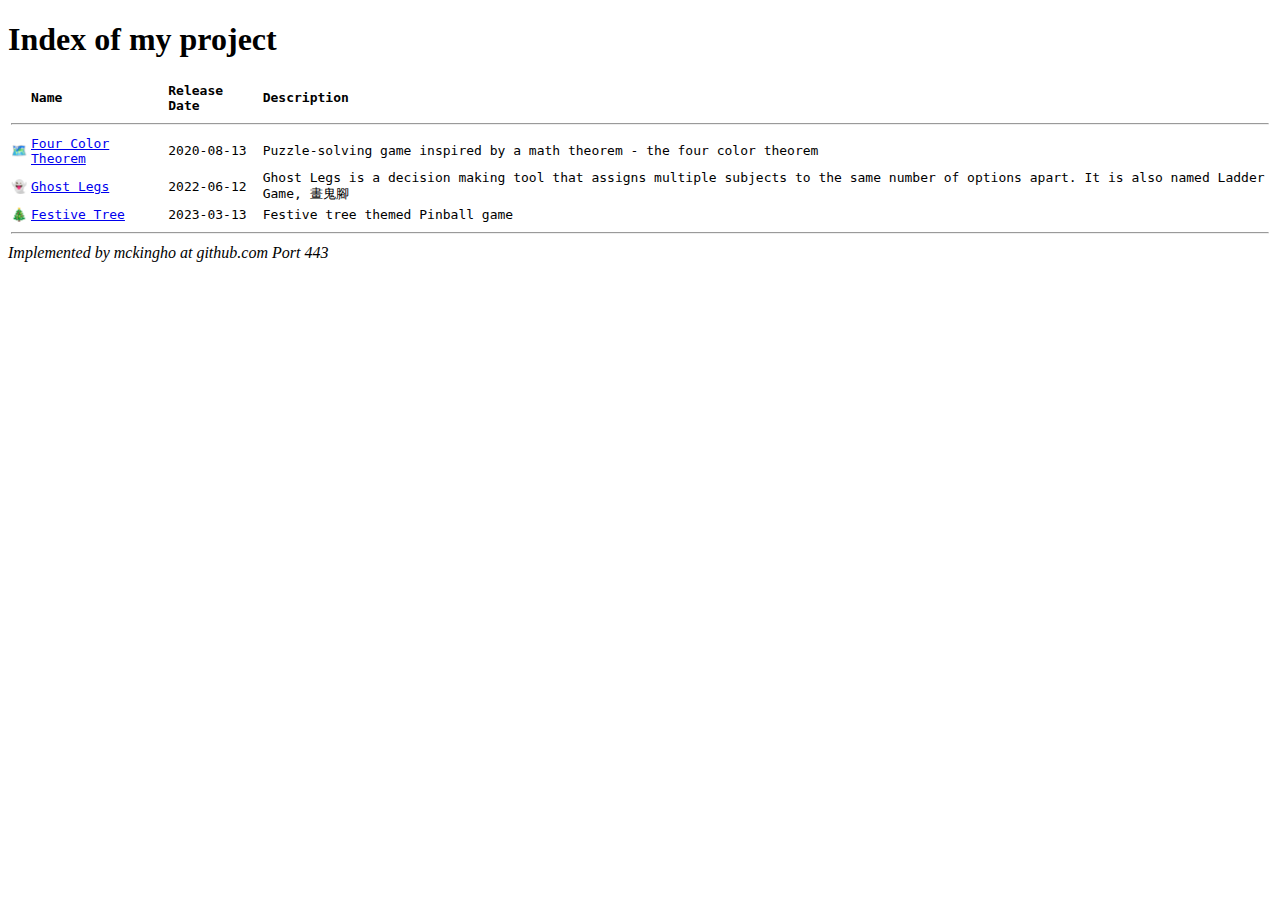
<file: index.html>
<!DOCTYPE html>
<html lang="en">

<head>
    <title>mckingho's project</title>
    <style>
        table {
            width: 100%;
            font-family: monospace;
        }

        th,
        td {
            text-align: left;
        }
    </style>
</head>

<body>
    <h1 id="header">Index of my project</h1>
    <table aria-describedby="header">
        <tr>
            <th></th>
            <th>Name</th>
            <th>Release Date</th>
            <th>Description</th>
        </tr>
        <tr>
            <td colspan="4">
                <hr>
            </td>
        </tr>
        <tr>
            <td>🗺️</td>
            <td><a href="fourcolor/index.html">Four Color
                    Theorem</a></td>
            <td>2020-08-13</td>
            <td>Puzzle-solving game inspired by a math theorem - the four color theorem</td>
        </tr>
        <tr>
            <td>👻</td>
            <td><a href="ghost-legs">Ghost Legs</a></td>
            <td>2022-06-12</td>
            <td>Ghost Legs is a decision making tool that assigns multiple subjects to the same number of options apart.
                It is also named Ladder Game, 畫鬼腳</td>
        </tr>
        <tr>
            <td>🎄</td>
            <td><a href="festive-tree-pinball">Festive Tree</a></td>
            <td>2023-03-13</td>
            <td>Festive tree themed Pinball game</td>
        </tr>
        <tr>
            <td colspan="4">
                <hr>
            </td>
        </tr>
    </table>
    <address>Implemented by mckingho at github.com Port 443</address>
</body>

</html>
</file>
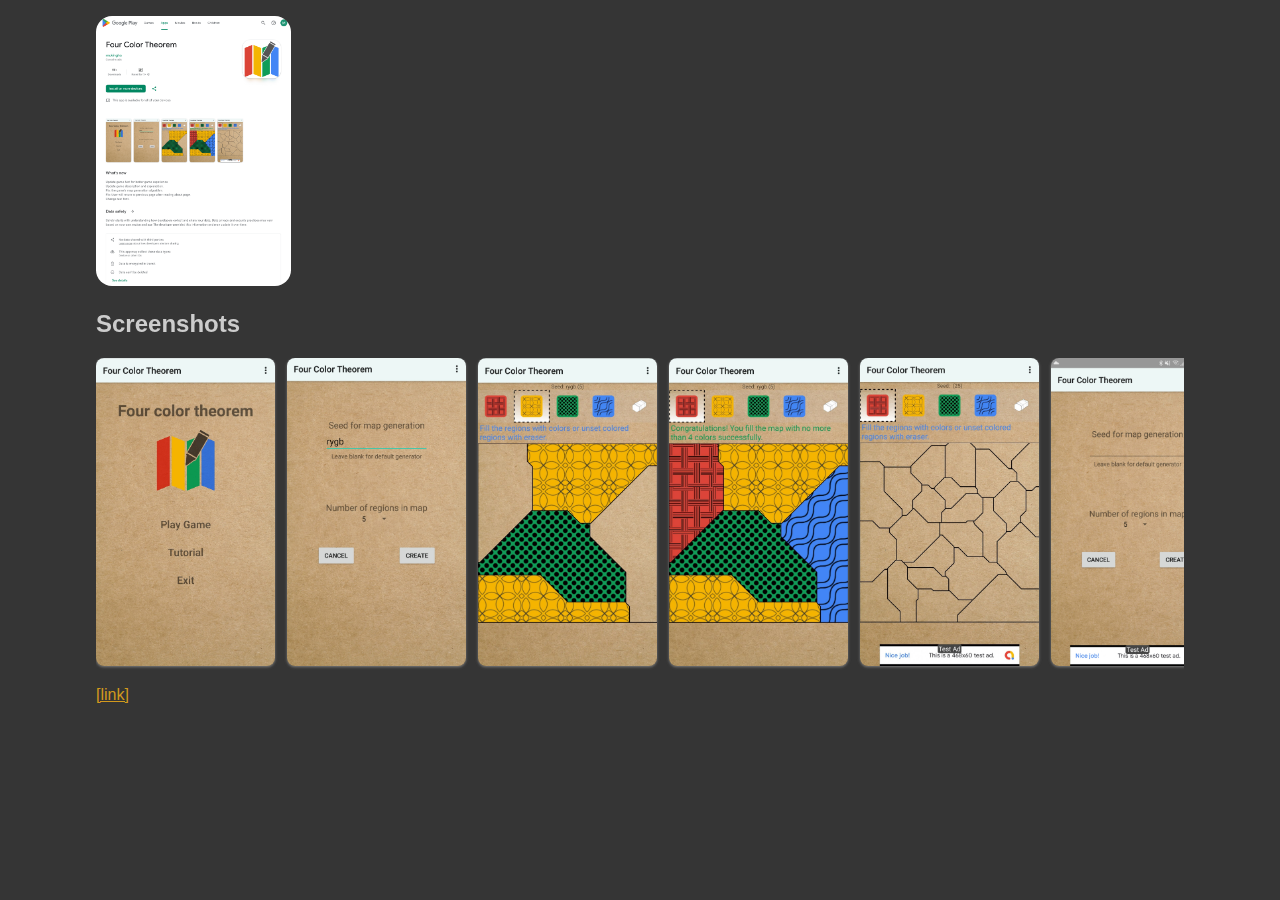
<file: fourcolor/index.html>
<!DOCTYPE html>
<html lang="en">

<head>
    <title>Four Color Theorem</title>
    <link rel="stylesheet" href="../blog.css">
    <meta name="description" content="Info page of Four Color Theorem Android application released in August 2020.">
    <meta name="keywords" content="four color, puzzle">
    <style>
        #homepage {
            height: 30vh;
            border-radius: 16px;
        }

        .screenshot-list {
            display: flex;
            overflow: auto;
            scroll-snap-type: x mandatory;
            list-style: none;
            scrollbar-color: #CCCCCC #353535;
            scrollbar-width: thin;
        }

        .screenshot-listitem {
            flex-shrink: 0;
            scroll-snap-align: start;
            margin-right: 12px;
        }

        .screenshot-img {
            border-width: 0;
            box-shadow: 0 1px 2px 0 rgba(204, 204, 204, .3), 0 1px 3px 1px rgba(204, 204, 204, .15);
            border-radius: 8px;
            height: 308px;
            min-width: 92px;
        }
    </style>
</head>

<body>
    <p id="p-homepage">
        <img id="homepage" src="res/Screenshot_playstore.png" alt="Four Color Theorem"></img>
    </p>
    <h2>Screenshots</h2>
    <menu class="screenshot-list" role="list">
        <li class="screenshot-listitem"><img class="screenshot-img" src="res/Screenshot_1.jpg" alt="screenshot"
                load="lazy"></img></li>
        <li class="screenshot-listitem"><img class="screenshot-img" src="res/Screenshot_2.jpg" alt="screenshot"
                load="lazy"></img></li>
        <li class="screenshot-listitem"><img class="screenshot-img" src="res/Screenshot_3.jpg" alt="screenshot"
                load="lazy"></img></li>
        <li class="screenshot-listitem"><img class="screenshot-img" src="res/Screenshot_4.jpg" alt="screenshot"
                load="lazy"></img></li>
        <li class="screenshot-listitem"><img class="screenshot-img" src="res/Screenshot_5.jpg" alt="screenshot"
                load="lazy"></img></li>
        <li class="screenshot-listitem"><img class="screenshot-img" src="res/Screenshot_6.jpg" alt="screenshot"
                load="lazy"></img></li>
        <li class="screenshot-listitem"><img class="screenshot-img" src="res/Screenshot_7.jpg" alt="screenshot"
                load="lazy"></img></li>
    </menu>
    <p class="outro">
        <span>
            <a href="https://play.google.com/store/apps/details?id=com.mckingho.fourcolortheorem">[link]</a>
        </span>
    </p>
</body>
</file>
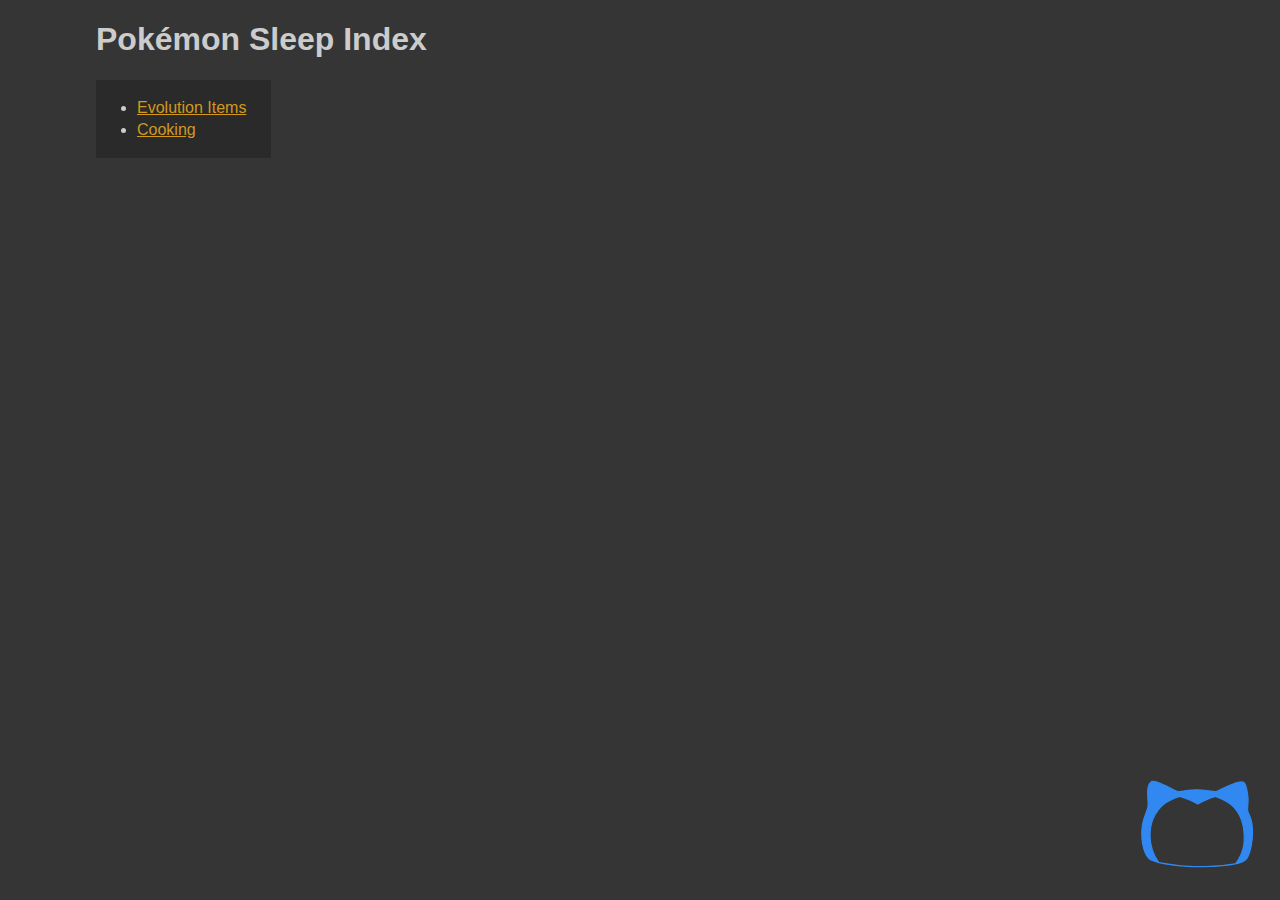
<file: pokemonsleep/index.html>
<!DOCTYPE html>
<html lang="en">

<head>
    <title>Pokémon Sleep - mckingho.github.io</title>
    <link rel="stylesheet" href="/blog.css">
    <link rel="stylesheet" href="/pokemonsleep/index.css">
    <meta name="description" content="Pokémon Sleep resources page. List Pokémon Sleep information or tools.">
    <meta name="keywords" content="Pokémon, Sleep, Blog, Tool">
    <link rel="icon" type="image/x-icon" href="/pokemonsleep/res/fav.png">
</head>

<body>
    <h1>Pokémon Sleep Index</h1>
    <div class="table-of-contents">
        <ul>
            <li><a href="/pokemonsleep/evolutionitem">Evolution Items</a></li>
            <li><a href="/pokemonsleep/cooking">Cooking</a></li>
        </ul>
    </div>
    <div id="side-image">
        <div class="mon bg-blue"></div>
    </div>
</body>
</file>
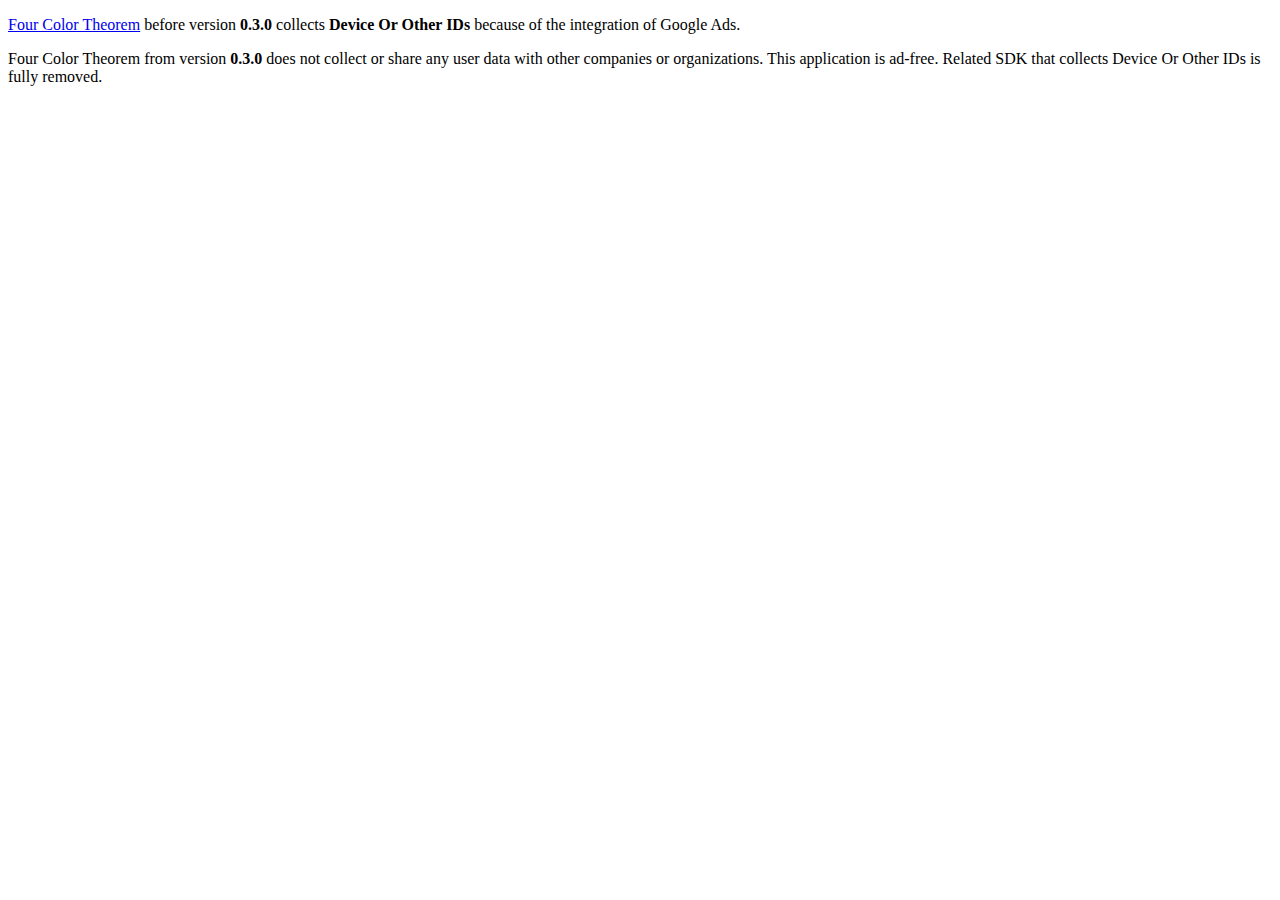
<file: fourcolor/privacypolicy.html>
<!DOCTYPE html>
<html lang="en">

<head>
    <title>Four Color Theorem Privacy Policy</title>
</head>

<body>
    <p>
        <a href="https://play.google.com/store/apps/details?id=com.mckingho.fourcolortheorem">Four Color Theorem</a>
        before version <b>0.3.0</b> collects <b>Device Or Other IDs</b> because of the integration of
        Google Ads.
    </p>
    <p>
        Four Color Theorem from version <b>0.3.0</b> does not collect or share any user data with other companies or
        organizations.
        This application is ad-free. Related SDK that collects Device Or Other IDs is fully removed.
    </p>
</body>

</html>
</file>
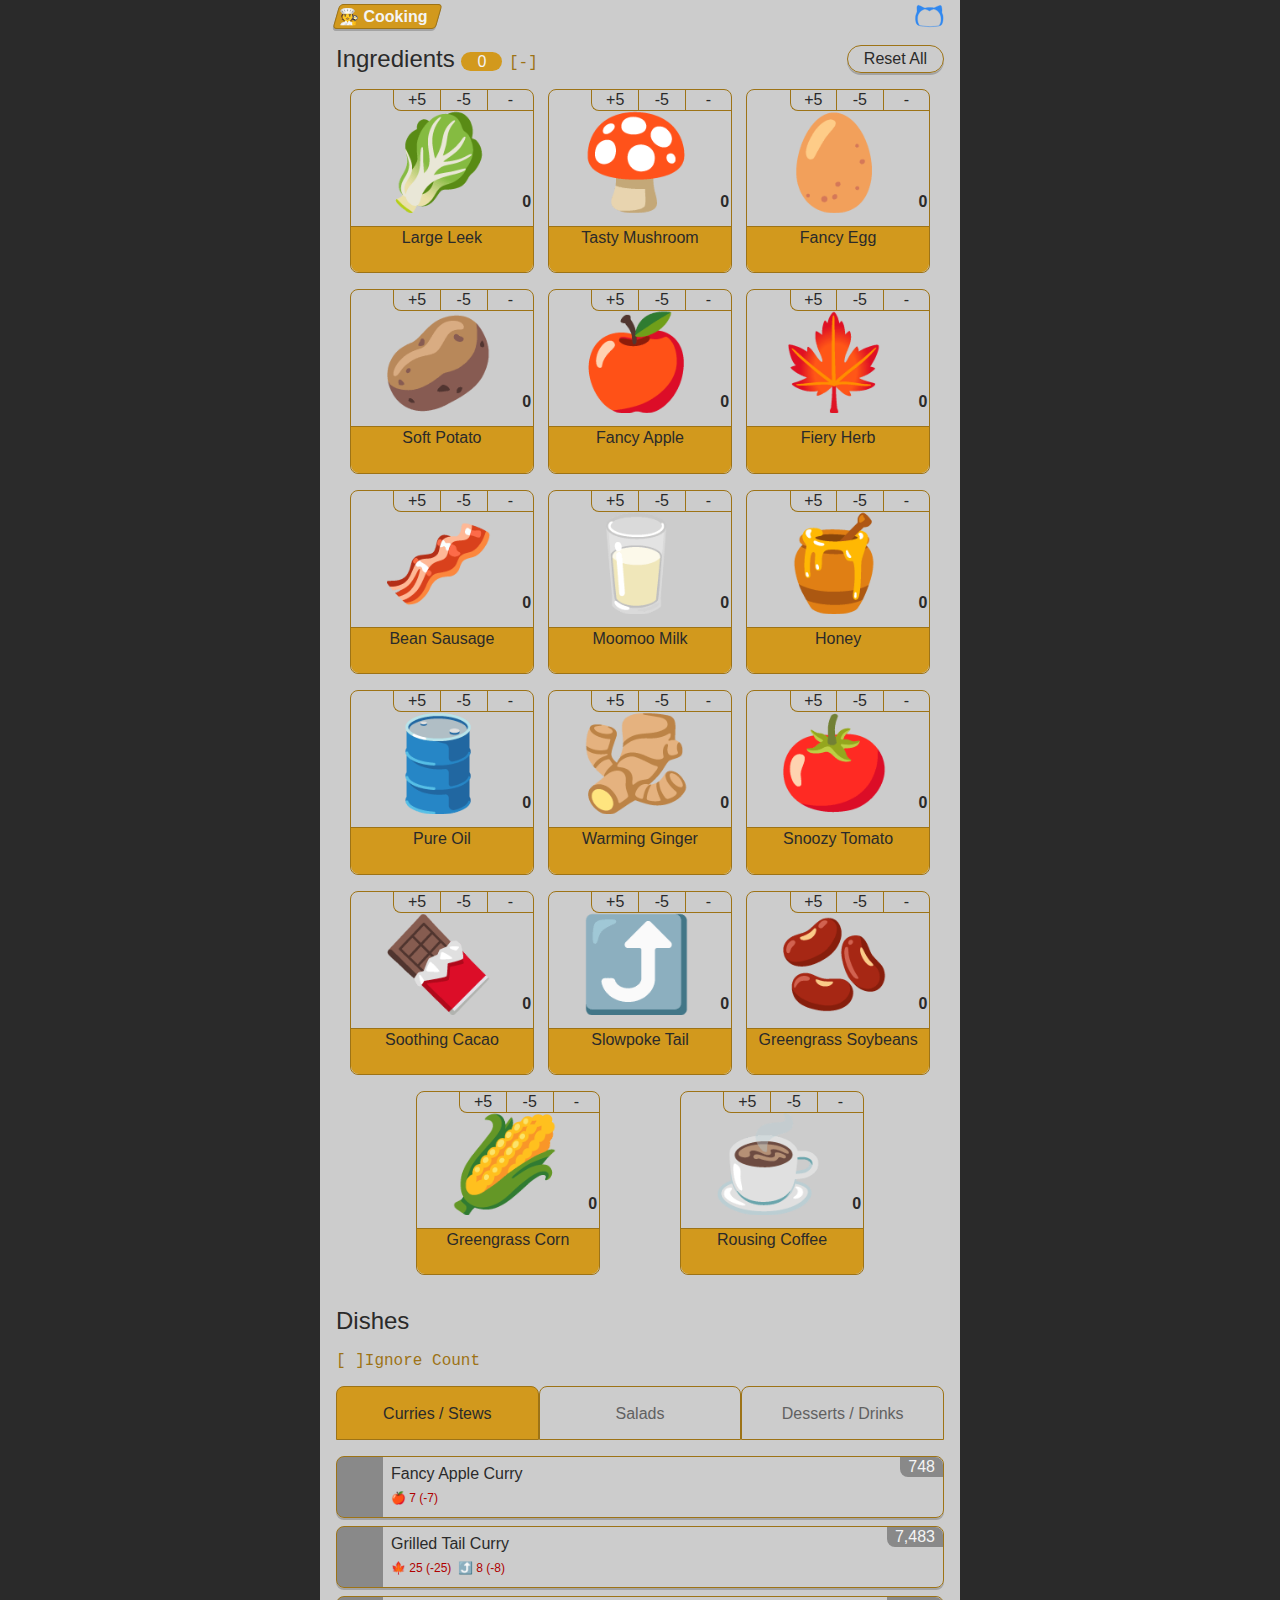
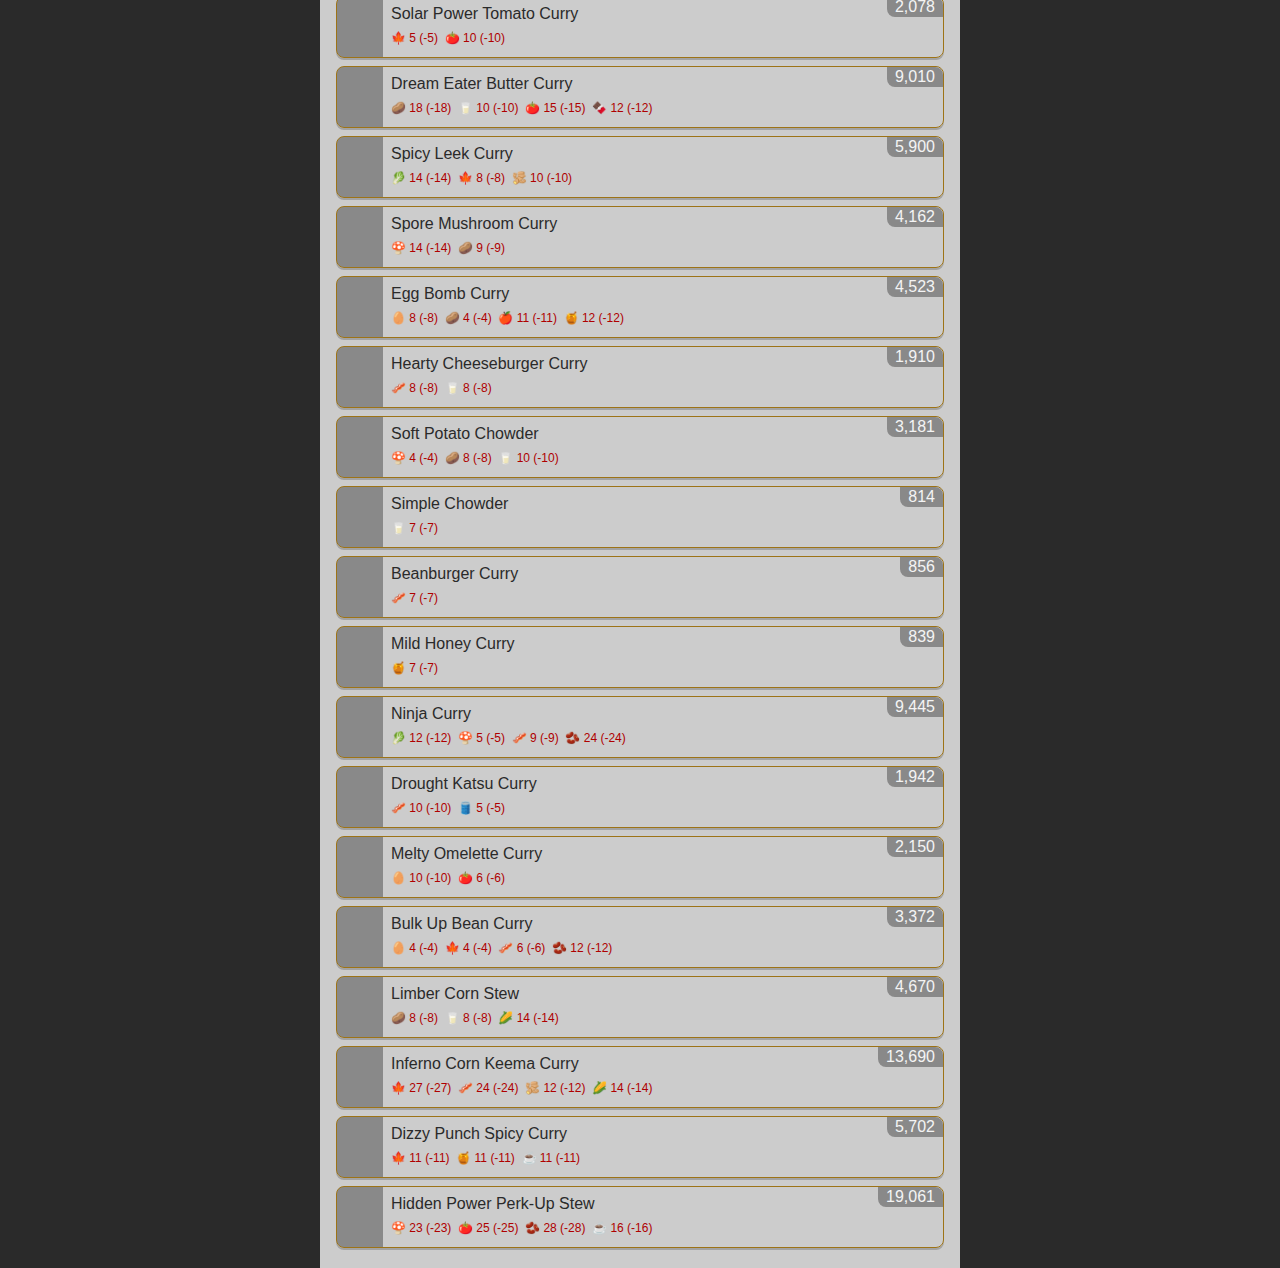
<file: pokemonsleep/cooking.html>
<!DOCTYPE html>
<html lang="en">

<head>
    <title>Pokémon Sleep Cooking</title>
    <link rel="stylesheet" href="./cooking.css">
    <meta name="description" content="Pokémon Sleep Cooking. Suggest dishes for available ingredients.">
    <meta name="keywords" content="Pokémon, Sleep, Recipe, Cooking, Ingredient, Pot">
    <meta name="viewport" content="width=device-width, initial-scale=1.0">
    <link rel="icon" type="image/x-icon" href="./res/fav.png">
    <script type="module" src="controllers/cooking.js"></script>
</head>

<body>
    <div id="main-container">
        <a href="/pokemonsleep">
            <div id="home-icon" class="mon bg-blue"></div>
        </a>
        <div id="main-title">
            <div id="main-title-content">🧑‍🍳 Cooking&nbsp;&nbsp;</div>
        </div>
        <div id="ingredients-title"><span>Ingredients</span>
            <span id="ingredients-total-no">0</span>
            <span id="ingredients-toggle">[-]</span>
            <span id="ingredients-reset">Reset All</span>
        </div>
        <div id="ingredients-summary">-</div>
        <div id="ingredients-container">
            <div id="ingr-add-leek" class="cls-ingr">
                <div class="cls-ingr-display">
                    <div class="cls-select-ingr-box">
                        <div id="ingr-sub-leek" class="cls-select-btn">-</div>
                        <div id="ingr-sub5-leek" class="cls-select-btn">-5</div>
                        <div id="ingr-add5-leek" class="cls-select-btn cls-select-btn-corner">+5</div>
                    </div>
                    <div id="ingr-img-leek" class="cls-ingr-img">
                        <span id="ingr-no-leek" class="cls-ingr-no">0</span>
                    </div>
                </div>
                <div class="cls-ingr-name">
                    <div class="cls-ingr-name-margin"></div>
                    <span>Large Leek</span>
                </div>
            </div>
            <div id="ingr-add-mushroom" class="cls-ingr">
                <div class="cls-ingr-display">
                    <div class="cls-select-ingr-box">
                        <div id="ingr-sub-mushroom" class="cls-select-btn">-</div>
                        <div id="ingr-sub5-mushroom" class="cls-select-btn">-5</div>
                        <div id="ingr-add5-mushroom" class="cls-select-btn cls-select-btn-corner">+5</div>
                    </div>
                    <div id="ingr-img-mushroom" class="cls-ingr-img">
                        <span id="ingr-no-mushroom" class="cls-ingr-no">0</span>
                    </div>
                </div>
                <div class="cls-ingr-name">
                    <div class="cls-ingr-name-margin"></div>
                    <span>Tasty Mushroom</span>
                </div>
            </div>
            <div id="ingr-add-egg" class="cls-ingr">
                <div class="cls-ingr-display">
                    <div class="cls-select-ingr-box">
                        <div id="ingr-sub-egg" class="cls-select-btn">-</div>
                        <div id="ingr-sub5-egg" class="cls-select-btn">-5</div>
                        <div id="ingr-add5-egg" class="cls-select-btn cls-select-btn-corner">+5</div>
                    </div>
                    <div id="ingr-img-egg" class="cls-ingr-img">
                        <span id="ingr-no-egg" class="cls-ingr-no">0</span>
                    </div>
                </div>
                <div class="cls-ingr-name">
                    <div class="cls-ingr-name-margin"></div>
                    <span>Fancy Egg</span>
                </div>
            </div>
            <div id="ingr-add-potato" class="cls-ingr">
                <div class="cls-ingr-display">
                    <div class="cls-select-ingr-box">
                        <div id="ingr-sub-potato" class="cls-select-btn">-</div>
                        <div id="ingr-sub5-potato" class="cls-select-btn">-5</div>
                        <div id="ingr-add5-potato" class="cls-select-btn cls-select-btn-corner">+5</div>
                    </div>
                    <div id="ingr-img-potato" class="cls-ingr-img">
                        <span id="ingr-no-potato" class="cls-ingr-no">0</span>
                    </div>
                </div>
                <div class="cls-ingr-name">
                    <div class="cls-ingr-name-margin"></div>
                    <span>Soft Potato</span>
                </div>
            </div>
            <div id="ingr-add-apple" class="cls-ingr">
                <div class="cls-ingr-display">
                    <div class="cls-select-ingr-box">
                        <div id="ingr-sub-apple" class="cls-select-btn">-</div>
                        <div id="ingr-sub5-apple" class="cls-select-btn">-5</div>
                        <div id="ingr-add5-apple" class="cls-select-btn cls-select-btn-corner">+5</div>
                    </div>
                    <div id="ingr-img-apple" class="cls-ingr-img">
                        <span id="ingr-no-apple" class="cls-ingr-no">0</span>
                    </div>
                </div>
                <div class="cls-ingr-name">
                    <div class="cls-ingr-name-margin"></div>
                    <span>Fancy Apple</span>
                </div>
            </div>
            <div id="ingr-add-herb" class="cls-ingr">
                <div class="cls-ingr-display">
                    <div class="cls-select-ingr-box">
                        <div id="ingr-sub-herb" class="cls-select-btn">-</div>
                        <div id="ingr-sub5-herb" class="cls-select-btn">-5</div>
                        <div id="ingr-add5-herb" class="cls-select-btn cls-select-btn-corner">+5</div>
                    </div>
                    <div id="ingr-img-herb" class="cls-ingr-img">
                        <span id="ingr-no-herb" class="cls-ingr-no">0</span>
                    </div>
                </div>
                <div class="cls-ingr-name">
                    <div class="cls-ingr-name-margin"></div>
                    <span>Fiery Herb</span>
                </div>
            </div>
            <div id="ingr-add-sausage" class="cls-ingr">
                <div class="cls-ingr-display">
                    <div class="cls-select-ingr-box">
                        <div id="ingr-sub-sausage" class="cls-select-btn">-</div>
                        <div id="ingr-sub5-sausage" class="cls-select-btn">-5</div>
                        <div id="ingr-add5-sausage" class="cls-select-btn cls-select-btn-corner">+5</div>
                    </div>
                    <div id="ingr-img-sausage" class="cls-ingr-img">
                        <span id="ingr-no-sausage" class="cls-ingr-no">0</span>
                    </div>
                </div>
                <div class="cls-ingr-name">
                    <div class="cls-ingr-name-margin"></div>
                    <span>Bean Sausage</span>
                </div>
            </div>
            <div id="ingr-add-milk" class="cls-ingr">
                <div class="cls-ingr-display">
                    <div class="cls-select-ingr-box">
                        <div id="ingr-sub-milk" class="cls-select-btn">-</div>
                        <div id="ingr-sub5-milk" class="cls-select-btn">-5</div>
                        <div id="ingr-add5-milk" class="cls-select-btn cls-select-btn-corner">+5</div>
                    </div>
                    <div id="ingr-img-milk" class="cls-ingr-img">
                        <span id="ingr-no-milk" class="cls-ingr-no">0</span>
                    </div>
                </div>
                <div class="cls-ingr-name">
                    <div class="cls-ingr-name-margin"></div>
                    <span>Moomoo Milk</span>
                </div>
            </div>
            <div id="ingr-add-honey" class="cls-ingr">
                <div class="cls-ingr-display">
                    <div class="cls-select-ingr-box">
                        <div id="ingr-sub-honey" class="cls-select-btn">-</div>
                        <div id="ingr-sub5-honey" class="cls-select-btn">-5</div>
                        <div id="ingr-add5-honey" class="cls-select-btn cls-select-btn-corner">+5</div>
                    </div>
                    <div id="ingr-img-honey" class="cls-ingr-img">
                        <span id="ingr-no-honey" class="cls-ingr-no">0</span>
                    </div>
                </div>
                <div class="cls-ingr-name">
                    <div class="cls-ingr-name-margin"></div>
                    <span>Honey</span>
                </div>
            </div>
            <div id="ingr-add-oil" class="cls-ingr">
                <div class="cls-ingr-display">
                    <div class="cls-select-ingr-box">
                        <div id="ingr-sub-oil" class="cls-select-btn">-</div>
                        <div id="ingr-sub5-oil" class="cls-select-btn">-5</div>
                        <div id="ingr-add5-oil" class="cls-select-btn cls-select-btn-corner">+5</div>
                    </div>
                    <div id="ingr-img-oil" class="cls-ingr-img">
                        <span id="ingr-no-oil" class="cls-ingr-no">0</span>
                    </div>
                </div>
                <div class="cls-ingr-name">
                    <div class="cls-ingr-name-margin"></div>
                    <span>Pure Oil</span>
                </div>
            </div>
            <div id="ingr-add-ginger" class="cls-ingr">
                <div class="cls-ingr-display">
                    <div class="cls-select-ingr-box">
                        <div id="ingr-sub-ginger" class="cls-select-btn">-</div>
                        <div id="ingr-sub5-ginger" class="cls-select-btn">-5</div>
                        <div id="ingr-add5-ginger" class="cls-select-btn cls-select-btn-corner">+5</div>
                    </div>
                    <div id="ingr-img-ginger" class="cls-ingr-img">
                        <span id="ingr-no-ginger" class="cls-ingr-no">0</span>
                    </div>
                </div>
                <div class="cls-ingr-name">
                    <div class="cls-ingr-name-margin"></div>
                    <span>Warming Ginger</span>
                </div>
            </div>
            <div id="ingr-add-tomato" class="cls-ingr">
                <div class="cls-ingr-display">
                    <div class="cls-select-ingr-box">
                        <div id="ingr-sub-tomato" class="cls-select-btn">-</div>
                        <div id="ingr-sub5-tomato" class="cls-select-btn">-5</div>
                        <div id="ingr-add5-tomato" class="cls-select-btn cls-select-btn-corner">+5</div>
                    </div>
                    <div id="ingr-img-tomato" class="cls-ingr-img">
                        <span id="ingr-no-tomato" class="cls-ingr-no">0</span>
                    </div>
                </div>
                <div class="cls-ingr-name">
                    <div class="cls-ingr-name-margin"></div>
                    <span>Snoozy Tomato</span>
                </div>
            </div>
            <div id="ingr-add-cacao" class="cls-ingr">
                <div class="cls-ingr-display">
                    <div class="cls-select-ingr-box">
                        <div id="ingr-sub-cacao" class="cls-select-btn">-</div>
                        <div id="ingr-sub5-cacao" class="cls-select-btn">-5</div>
                        <div id="ingr-add5-cacao" class="cls-select-btn cls-select-btn-corner">+5</div>
                    </div>
                    <div id="ingr-img-cacao" class="cls-ingr-img">
                        <span id="ingr-no-cacao" class="cls-ingr-no">0</span>
                    </div>
                </div>
                <div class="cls-ingr-name">
                    <div class="cls-ingr-name-margin"></div>
                    <span>Soothing Cacao</span>
                </div>
            </div>
            <div id="ingr-add-tail" class="cls-ingr">
                <div class="cls-ingr-display">
                    <div class="cls-select-ingr-box">
                        <div id="ingr-sub-tail" class="cls-select-btn">-</div>
                        <div id="ingr-sub5-tail" class="cls-select-btn">-5</div>
                        <div id="ingr-add5-tail" class="cls-select-btn cls-select-btn-corner">+5</div>
                    </div>
                    <div id="ingr-img-tail" class="cls-ingr-img">
                        <span id="ingr-no-tail" class="cls-ingr-no">0</span>
                    </div>
                </div>
                <div class="cls-ingr-name">
                    <div class="cls-ingr-name-margin"></div>
                    <span>Slowpoke Tail</span>
                </div>
            </div>
            <div id="ingr-add-soybeans" class="cls-ingr">
                <div class="cls-ingr-display">
                    <div class="cls-select-ingr-box">
                        <div id="ingr-sub-soybeans" class="cls-select-btn">-</div>
                        <div id="ingr-sub5-soybeans" class="cls-select-btn">-5</div>
                        <div id="ingr-add5-soybeans" class="cls-select-btn cls-select-btn-corner">+5</div>
                    </div>
                    <div id="ingr-img-soybeans" class="cls-ingr-img">
                        <span id="ingr-no-soybeans" class="cls-ingr-no">0</span>
                    </div>
                </div>
                <div class="cls-ingr-name">
                    <div class="cls-ingr-name-margin"></div>
                    <span>Greengrass Soybeans</span>
                </div>
            </div>
            <div id="ingr-add-corn" class="cls-ingr">
                <div class="cls-ingr-display">
                    <div class="cls-select-ingr-box">
                        <div id="ingr-sub-corn" class="cls-select-btn">-</div>
                        <div id="ingr-sub5-corn" class="cls-select-btn">-5</div>
                        <div id="ingr-add5-corn" class="cls-select-btn cls-select-btn-corner">+5</div>
                    </div>
                    <div id="ingr-img-corn" class="cls-ingr-img">
                        <span id="ingr-no-corn" class="cls-ingr-no">0</span>
                    </div>
                </div>
                <div class="cls-ingr-name">
                    <div class="cls-ingr-name-margin"></div>
                    <span>Greengrass Corn</span>
                </div>
            </div>
            <div id="ingr-add-coffee" class="cls-ingr">
                <div class="cls-ingr-display">
                    <div class="cls-select-ingr-box">
                        <div id="ingr-sub-coffee" class="cls-select-btn">-</div>
                        <div id="ingr-sub5-coffee" class="cls-select-btn">-5</div>
                        <div id="ingr-add5-coffee" class="cls-select-btn cls-select-btn-corner">+5</div>
                    </div>
                    <div id="ingr-img-coffee" class="cls-ingr-img">
                        <span id="ingr-no-coffee" class="cls-ingr-no">0</span>
                    </div>
                </div>
                <div class="cls-ingr-name">
                    <div class="cls-ingr-name-margin"></div>
                    <span>Rousing Coffee</span>
                </div>
            </div>
        </div>
        <div id="dishes-title"><span>Dishes</span>
        </div>
        <div id="dishes-toolbar">
            <span id="dishes-ignore-count-toggle">[ ]</span>
        </div>
        <div id="dishes-container">
            <div id="dish-types-container">
                <div id="dish-type-curry" class="cls-dish-type cls-dish-type-selected">Curries / Stews</div>
                <div id="dish-type-salads" class="cls-dish-type">Salads</div>
                <div id="dish-type-desserts" class="cls-dish-type">Desserts / Drinks</div>
            </div>
            <div id="dish-recipes-container">
                <!-- curry -->
                <div id="dish-curry-container">
                    <div id="dish-curry-1" class="cls-dish-recipe">
                        <div><span id="dish-power-curry-1" class="cls-dish-power">748</span></div>
                        <div class="cls-dish-name">Fancy Apple Curry</div>
                        <div class="cls-dish-ingr">
                            <span id="ingr-curry-1">-</span>
                        </div>
                    </div>
                    <div id="dish-curry-2" class="cls-dish-recipe">
                        <div><span id="dish-power-curry-2" class="cls-dish-power">7,483</span></div>
                        <div class="cls-dish-name">Grilled Tail Curry</div>
                        <div class="cls-dish-ingr">
                            <span id="ingr-curry-2">-</span>
                        </div>
                    </div>
                    <div id="dish-curry-3" class="cls-dish-recipe">
                        <div><span id="dish-power-curry-3" class="cls-dish-power">2,078</span></div>
                        <div class="cls-dish-name">Solar Power Tomato Curry</div>
                        <div class="cls-dish-ingr">
                            <span id="ingr-curry-3">-</span>
                        </div>
                    </div>
                    <div id="dish-curry-4" class="cls-dish-recipe">
                        <div><span id="dish-power-curry-4" class="cls-dish-power">9,010</span></div>
                        <div class="cls-dish-name">Dream Eater Butter Curry</div>
                        <div class="cls-dish-ingr">
                            <span id="ingr-curry-4">-</span>
                        </div>
                    </div>
                    <div id="dish-curry-5" class="cls-dish-recipe">
                        <div><span id="dish-power-curry-5" class="cls-dish-power">5,900</span></div>
                        <div class="cls-dish-name">Spicy Leek Curry</div>
                        <div class="cls-dish-ingr">
                            <span id="ingr-curry-5">-</span>
                        </div>
                    </div>
                    <div id="dish-curry-6" class="cls-dish-recipe">
                        <div><span id="dish-power-curry-6" class="cls-dish-power">4,162</span></div>
                        <div class="cls-dish-name">Spore Mushroom Curry</div>
                        <div class="cls-dish-ingr">
                            <span id="ingr-curry-6">-</span>
                        </div>
                    </div>
                    <div id="dish-curry-7" class="cls-dish-recipe">
                        <div><span id="dish-power-curry-7" class="cls-dish-power">4,523</span></div>
                        <div class="cls-dish-name">Egg Bomb Curry</div>
                        <div class="cls-dish-ingr">
                            <span id="ingr-curry-7">-</span>
                        </div>
                    </div>
                    <div id="dish-curry-8" class="cls-dish-recipe">
                        <div><span id="dish-power-curry-8" class="cls-dish-power">1,910</span></div>
                        <div class="cls-dish-name">Hearty Cheeseburger Curry</div>
                        <div class="cls-dish-ingr">
                            <span id="ingr-curry-8">-</span>
                        </div>
                    </div>
                    <div id="dish-curry-9" class="cls-dish-recipe">
                        <div><span id="dish-power-curry-9" class="cls-dish-power">3,181</span></div>
                        <div class="cls-dish-name">Soft Potato Chowder</div>
                        <div class="cls-dish-ingr">
                            <span id="ingr-curry-9">-</span>
                        </div>
                    </div>
                    <div id="dish-curry-10" class="cls-dish-recipe">
                        <div><span id="dish-power-curry-10" class="cls-dish-power">814</span></div>
                        <div class="cls-dish-name">Simple Chowder</div>
                        <div class="cls-dish-ingr">
                            <span id="ingr-curry-10">-</span>
                        </div>
                    </div>
                    <div id="dish-curry-11" class="cls-dish-recipe">
                        <div><span id="dish-power-curry-11" class="cls-dish-power">856</span></div>
                        <div class="cls-dish-name">Beanburger Curry</div>
                        <div class="cls-dish-ingr">
                            <span id="ingr-curry-11">-</span>
                        </div>
                    </div>
                    <div id="dish-curry-12" class="cls-dish-recipe">
                        <div><span id="dish-power-curry-12" class="cls-dish-power">839</span></div>
                        <div class="cls-dish-name">Mild Honey Curry</div>
                        <div class="cls-dish-ingr">
                            <span id="ingr-curry-12">-</span>
                        </div>
                    </div>
                    <div id="dish-curry-13" class="cls-dish-recipe">
                        <div><span id="dish-power-curry-13" class="cls-dish-power">9,445</span></div>
                        <div class="cls-dish-name">Ninja Curry</div>
                        <div class="cls-dish-ingr">
                            <span id="ingr-curry-13">-</span>
                        </div>
                    </div>
                    <div id="dish-curry-14" class="cls-dish-recipe">
                        <div><span id="dish-power-curry-14" class="cls-dish-power">1,942</span></div>
                        <div class="cls-dish-name">Drought Katsu Curry</div>
                        <div class="cls-dish-ingr">
                            <span id="ingr-curry-14">-</span>
                        </div>
                    </div>
                    <div id="dish-curry-15" class="cls-dish-recipe">
                        <div><span id="dish-power-curry-15" class="cls-dish-power">2,150</span></div>
                        <div class="cls-dish-name">Melty Omelette Curry</div>
                        <div class="cls-dish-ingr">
                            <span id="ingr-curry-15">-</span>
                        </div>
                    </div>
                    <div id="dish-curry-16" class="cls-dish-recipe">
                        <div><span id="dish-power-curry-16" class="cls-dish-power">3,372</span></div>
                        <div class="cls-dish-name">Bulk Up Bean Curry</div>
                        <div class="cls-dish-ingr">
                            <span id="ingr-curry-16">-</span>
                        </div>
                    </div>
                    <div id="dish-curry-17" class="cls-dish-recipe">
                        <div><span id="dish-power-curry-17" class="cls-dish-power">4,670</span></div>
                        <div class="cls-dish-name">Limber Corn Stew</div>
                        <div class="cls-dish-ingr">
                            <span id="ingr-curry-17">-</span>
                        </div>
                    </div>
                    <div id="dish-curry-18" class="cls-dish-recipe">
                        <div><span id="dish-power-curry-18" class="cls-dish-power">13,690</span></div>
                        <div class="cls-dish-name">Inferno Corn Keema Curry</div>
                        <div class="cls-dish-ingr">
                            <span id="ingr-curry-18">-</span>
                        </div>
                    </div>
                    <div id="dish-curry-19" class="cls-dish-recipe">
                        <div><span id="dish-power-curry-19" class="cls-dish-power">5,702</span></div>
                        <div class="cls-dish-name">Dizzy Punch Spicy Curry</div>
                        <div class="cls-dish-ingr">
                            <span id="ingr-curry-19">-</span>
                        </div>
                    </div>
                    <div id="dish-curry-20" class="cls-dish-recipe">
                        <div><span id="dish-power-curry-20" class="cls-dish-power">19,061</span></div>
                        <div class="cls-dish-name">Hidden Power Perk-Up Stew</div>
                        <div class="cls-dish-ingr">
                            <span id="ingr-curry-20">-</span>
                        </div>
                    </div>
                </div>

                <!-- salads -->
                <div id="dish-salads-container" class="cls-hide-dish-container">
                    <div id="dish-salads-1" class="cls-dish-recipe">
                        <div><span id="dish-power-salads-1" class="cls-dish-power">8,169</span></div>
                        <div class="cls-dish-name">Slowpoke Tail Pepper Salad</div>
                        <div class="cls-dish-ingr">
                            <span id="ingr-salads-1">-</span>
                        </div>
                    </div>
                    <div id="dish-salads-2" class="cls-dish-recipe">
                        <div><span id="dish-power-salads-2" class="cls-dish-power">5,859</span></div>
                        <div class="cls-dish-name">Spore Mushroom Salad</div>
                        <div class="cls-dish-ingr">
                            <span id="ingr-salads-2">-</span>
                        </div>
                    </div>
                    <div id="dish-salads-3" class="cls-dish-recipe">
                        <div><span id="dish-power-salads-3" class="cls-dish-power">1,898</span></div>
                        <div class="cls-dish-name">Snow Cloak Caesar Salad</div>
                        <div class="cls-dish-ingr">
                            <span id="ingr-salads-3">-</span>
                        </div>
                    </div>
                    <div id="dish-salads-4" class="cls-dish-recipe">
                        <div><span id="dish-power-salads-4" class="cls-dish-power">5,040</span></div>
                        <div class="cls-dish-name">Gluttony Potato Salad</div>
                        <div class="cls-dish-ingr">
                            <span id="ingr-salads-4">-</span>
                        </div>
                    </div>
                    <div id="dish-salads-5" class="cls-dish-recipe">
                        <div><span id="dish-power-salads-5" class="cls-dish-power">3,113</span></div>
                        <div class="cls-dish-name">Water Veil Tofu Salad</div>
                        <div class="cls-dish-ingr">
                            <span id="ingr-salads-5">-</span>
                        </div>
                    </div>
                    <div id="dish-salads-6" class="cls-dish-recipe">
                        <div><span id="dish-power-salads-6" class="cls-dish-power">3,046</span></div>
                        <div class="cls-dish-name">Superpower Extreme Salad</div>
                        <div class="cls-dish-ingr">
                            <span id="ingr-salads-6">-</span>
                        </div>
                    </div>
                    <div id="dish-salads-7" class="cls-dish-recipe">
                        <div><span id="dish-power-salads-7" class="cls-dish-power">978</span></div>
                        <div class="cls-dish-name">Bean Ham Salad</div>
                        <div class="cls-dish-ingr">
                            <span id="ingr-salads-7">-</span>
                        </div>
                    </div>
                    <div id="dish-salads-8" class="cls-dish-recipe">
                        <div><span id="dish-power-salads-8" class="cls-dish-power">1,045</span></div>
                        <div class="cls-dish-name">Snoozy Tomato Salad</div>
                        <div class="cls-dish-ingr">
                            <span id="ingr-salads-8">-</span>
                        </div>
                    </div>
                    <div id="dish-salads-9" class="cls-dish-recipe">
                        <div><span id="dish-power-salads-9" class="cls-dish-power">2,942</span></div>
                        <div class="cls-dish-name">Moomoo Caprese Salad</div>
                        <div class="cls-dish-ingr">
                            <span id="ingr-salads-9">-</span>
                        </div>
                    </div>
                    <div id="dish-salads-10" class="cls-dish-recipe">
                        <div><span id="dish-power-salads-10" class="cls-dish-power">3,665</span></div>
                        <div class="cls-dish-name">Contrary Chocolate Meat Salad</div>
                        <div class="cls-dish-ingr">
                            <span id="ingr-salads-10">-</span>
                        </div>
                    </div>
                    <div id="dish-salads-11" class="cls-dish-recipe">
                        <div><span id="dish-power-salads-11" class="cls-dish-power">5,225</span></div>
                        <div class="cls-dish-name">Overheat Ginger Salad</div>
                        <div class="cls-dish-ingr">
                            <span id="ingr-salads-11">-</span>
                        </div>
                    </div>
                    <div id="dish-salads-12" class="cls-dish-recipe">
                        <div><span id="dish-power-salads-12" class="cls-dish-power">855</span></div>
                        <div class="cls-dish-name">Fancy Apple Salad</div>
                        <div class="cls-dish-ingr">
                            <span id="ingr-salads-12">-</span>
                        </div>
                    </div>
                    <div id="dish-salads-13" class="cls-dish-recipe">
                        <div><span id="dish-power-salads-13" class="cls-dish-power">2,845</span></div>
                        <div class="cls-dish-name">Immunity Leek Salad</div>
                        <div class="cls-dish-ingr">
                            <span id="ingr-salads-13">-</span>
                        </div>
                    </div>
                    <div id="dish-salads-14" class="cls-dish-recipe">
                        <div><span id="dish-power-salads-14" class="cls-dish-power">2,655</span></div>
                        <div class="cls-dish-name">Dazzling Apple Cheese Salad</div>
                        <div class="cls-dish-ingr">
                            <span id="ingr-salads-14">-</span>
                        </div>
                    </div>
                    <div id="dish-salads-15" class="cls-dish-recipe">
                        <div><span id="dish-power-salads-15" class="cls-dish-power">11,659</span></div>
                        <div class="cls-dish-name">Ninja Salad</div>
                        <div class="cls-dish-ingr">
                            <span id="ingr-salads-15">-</span>
                        </div>
                    </div>
                    <div id="dish-salads-16" class="cls-dish-recipe">
                        <div><span id="dish-power-salads-16" class="cls-dish-power">2,114</span></div>
                        <div class="cls-dish-name">Heat Wave Tofu Salad</div>
                        <div class="cls-dish-ingr">
                            <span id="ingr-salads-16">-</span>
                        </div>
                    </div>
                    <div id="dish-salads-17" class="cls-dish-recipe">
                        <div><span id="dish-power-salads-17" class="cls-dish-power">11,393</span></div>
                        <div class="cls-dish-name">Greengrass Salad</div>
                        <div class="cls-dish-ingr">
                            <span id="ingr-salads-17">-</span>
                        </div>
                    </div>
                    <div id="dish-salads-18" class="cls-dish-recipe">
                        <div><span id="dish-power-salads-18" class="cls-dish-power">7,675</span></div>
                        <div class="cls-dish-name">Calm Mind Fruit Salad</div>
                        <div class="cls-dish-ingr">
                            <span id="ingr-salads-18">-</span>
                        </div>
                    </div>
                    <div id="dish-salads-19" class="cls-dish-recipe">
                        <div><span id="dish-power-salads-19" class="cls-dish-power">2,785</span></div>
                        <div class="cls-dish-name">Fury Attack Corn Salad</div>
                        <div class="cls-dish-ingr">
                            <span id="ingr-salads-19">-</span>
                        </div>
                    </div>
                    <div id="dish-salads-20" class="cls-dish-recipe">
                        <div><span id="dish-power-salads-20" class="cls-dish-power">8,755</span></div>
                        <div class="cls-dish-name">Cross Chop Salad</div>
                        <div class="cls-dish-ingr">
                            <span id="ingr-salads-20">-</span>
                        </div>
                    </div>
                    <div id="dish-salads-21" class="cls-dish-recipe">
                        <div><span id="dish-power-salads-21" class="cls-dish-power">20,218</span></div>
                        <div class="cls-dish-name">Defiant Coffee-Dressed Salad</div>
                        <div class="cls-dish-ingr">
                            <span id="ingr-salads-21">-</span>
                        </div>
                    </div>
                </div>

                <!-- desserts -->
                <div id="dish-desserts-container" class="cls-hide-dish-container">
                    <div id="dish-desserts-1" class="cls-dish-recipe">
                        <div><span id="dish-power-desserts-1" class="cls-dish-power">1,907</span></div>
                        <div class="cls-dish-name">Fluffy Sweet Potatoes</div>
                        <div class="cls-dish-ingr">
                            <span id="ingr-desserts-1">-</span>
                        </div>
                    </div>
                    <div id="dish-desserts-2" class="cls-dish-recipe">
                        <div><span id="dish-power-desserts-2" class="cls-dish-power">4,921</span></div>
                        <div class="cls-dish-name">Steadfast Ginger Cookies</div>
                        <div class="cls-dish-ingr">
                            <span id="ingr-desserts-2">-</span>
                        </div>
                    </div>
                    <div id="dish-desserts-3" class="cls-dish-recipe">
                        <div><span id="dish-power-desserts-3" class="cls-dish-power">855</span></div>
                        <div class="cls-dish-name">Fancy Apple Juice</div>
                        <div class="cls-dish-ingr">
                            <span id="ingr-desserts-3">-</span>
                        </div>
                    </div>
                    <div id="dish-desserts-4" class="cls-dish-recipe">
                        <div><span id="dish-power-desserts-4" class="cls-dish-power">1,079</span></div>
                        <div class="cls-dish-name">Craft Soda Pop</div>
                        <div class="cls-dish-ingr">
                            <span id="ingr-desserts-4">-</span>
                        </div>
                    </div>
                    <div id="dish-desserts-5" class="cls-dish-recipe">
                        <div><span id="dish-power-desserts-5" class="cls-dish-power">1,913</span></div>
                        <div class="cls-dish-name">Ember Ginger Tea</div>
                        <div class="cls-dish-ingr">
                            <span id="ingr-desserts-5">-</span>
                        </div>
                    </div>
                    <div id="dish-desserts-6" class="cls-dish-recipe">
                        <div><span id="dish-power-desserts-6" class="cls-dish-power">7,594</span></div>
                        <div class="cls-dish-name">Jigglypuff's Fruity Flan</div>
                        <div class="cls-dish-ingr">
                            <span id="ingr-desserts-6">-</span>
                        </div>
                    </div>
                    <div id="dish-desserts-7" class="cls-dish-recipe">
                        <div><span id="dish-power-desserts-7" class="cls-dish-power">4,734</span></div>
                        <div class="cls-dish-name">Lovely Kiss Smoothie</div>
                        <div class="cls-dish-ingr">
                            <span id="ingr-desserts-7">-</span>
                        </div>
                    </div>
                    <div id="dish-desserts-8" class="cls-dish-recipe">
                        <div><span id="dish-power-desserts-8" class="cls-dish-power">1,748</span></div>
                        <div class="cls-dish-name">Lucky Chant Apple Pie</div>
                        <div class="cls-dish-ingr">
                            <span id="ingr-desserts-8">-</span>
                        </div>
                    </div>
                    <div id="dish-desserts-9" class="cls-dish-recipe">
                        <div><span id="dish-power-desserts-9" class="cls-dish-power">5,065</span></div>
                        <div class="cls-dish-name">Neroli's Restorative Tea</div>
                        <div class="cls-dish-ingr">
                            <span id="ingr-desserts-9">-</span>
                        </div>
                    </div>
                    <div id="dish-desserts-10" class="cls-dish-recipe">
                        <div><span id="dish-power-desserts-10" class="cls-dish-power">3,378</span></div>
                        <div class="cls-dish-name">Sweet Scent Chocolate Cake</div>
                        <div class="cls-dish-ingr">
                            <span id="ingr-desserts-10">-</span>
                        </div>
                    </div>
                    <div id="dish-desserts-11" class="cls-dish-recipe">
                        <div><span id="dish-power-desserts-11" class="cls-dish-power">814</span></div>
                        <div class="cls-dish-name">Warm Moomoo Milk</div>
                        <div class="cls-dish-ingr">
                            <span id="ingr-desserts-11">-</span>
                        </div>
                    </div>
                    <div id="dish-desserts-12" class="cls-dish-recipe">
                        <div><span id="dish-power-desserts-12" class="cls-dish-power">1,798</span></div>
                        <div class="cls-dish-name">Cloud Nine Soy Cake</div>
                        <div class="cls-dish-ingr">
                            <span id="ingr-desserts-12">-</span>
                        </div>
                    </div>
                    <div id="dish-desserts-13" class="cls-dish-recipe">
                        <div><span id="dish-power-desserts-13" class="cls-dish-power">3,263</span></div>
                        <div class="cls-dish-name">Hustle Protein Smoothie</div>
                        <div class="cls-dish-ingr">
                            <span id="ingr-desserts-13">-</span>
                        </div>
                    </div>
                    <div id="dish-desserts-14" class="cls-dish-recipe">
                        <div><span id="dish-power-desserts-14" class="cls-dish-power">1,924</span></div>
                        <div class="cls-dish-name">Stalwart Vegetable Juice</div>
                        <div class="cls-dish-ingr">
                            <span id="ingr-desserts-14">-</span>
                        </div>
                    </div>
                    <div id="dish-desserts-15" class="cls-dish-recipe">
                        <div><span id="dish-power-desserts-15" class="cls-dish-power">3,015</span></div>
                        <div class="cls-dish-name">Big Malasada</div>
                        <div class="cls-dish-ingr">
                            <span id="ingr-desserts-15">-</span>
                        </div>
                    </div>
                    <div id="dish-desserts-16" class="cls-dish-recipe">
                        <div><span id="dish-power-desserts-16" class="cls-dish-power">5,547</span></div>
                        <div class="cls-dish-name">Huge Power Soy Donuts</div>
                        <div class="cls-dish-ingr">
                            <span id="ingr-desserts-16">-</span>
                        </div>
                    </div>
                    <div id="dish-desserts-17" class="cls-dish-recipe">
                        <div><span id="dish-power-desserts-17" class="cls-dish-power">6,048</span></div>
                        <div class="cls-dish-name">Explosion Popcorn</div>
                        <div class="cls-dish-ingr">
                            <span id="ingr-desserts-17">-</span>
                        </div>
                    </div>
                    <div id="dish-desserts-18" class="cls-dish-recipe">
                        <div><span id="dish-power-desserts-18" class="cls-dish-power">10,925</span></div>
                        <div class="cls-dish-name">Teatime Corn Scones</div>
                        <div class="cls-dish-ingr">
                            <span id="ingr-desserts-18">-</span>
                        </div>
                    </div>
                    <div id="dish-desserts-19" class="cls-dish-recipe">
                        <div><span id="dish-power-desserts-19" class="cls-dish-power">3,314</span></div>
                        <div class="cls-dish-name">Petal Dance Chocolate Tart</div>
                        <div class="cls-dish-ingr">
                            <span id="ingr-desserts-19">-</span>
                        </div>
                    </div>
                    <div id="dish-desserts-20" class="cls-dish-recipe">
                        <div><span id="dish-power-desserts-20" class="cls-dish-power">13,834</span></div>
                        <div class="cls-dish-name">Flower Gift Macarons</div>
                        <div class="cls-dish-ingr">
                            <span id="ingr-desserts-20">-</span>
                        </div>
                    </div>
                    <div id="dish-desserts-21" class="cls-dish-recipe">
                        <div><span id="dish-power-desserts-21" class="cls-dish-power">6,793</span></div>
                        <div class="cls-dish-name">Early Bird Coffee Jelly</div>
                        <div class="cls-dish-ingr">
                            <span id="ingr-desserts-21">-</span>
                        </div>
                    </div>
                    <div id="dish-desserts-22" class="cls-dish-recipe">
                        <div><span id="dish-power-desserts-22" class="cls-dish-power">17,494</span></div>
                        <div class="cls-dish-name">Zing Zap Spiced Cola</div>
                        <div class="cls-dish-ingr">
                            <span id="ingr-desserts-22">-</span>
                        </div>
                    </div>
                    <div id="dish-desserts-23" class="cls-dish-recipe">
                        <div><span id="dish-power-desserts-23" class="cls-dish-power">7,125</span></div>
                        <div class="cls-dish-name">Mold Breaker Corn Tiramisu</div>
                        <div class="cls-dish-ingr">
                            <span id="ingr-desserts-23">-</span>
                        </div>
                    </div>
                    <div id="dish-desserts-24" class="cls-dish-recipe">
                        <div><span id="dish-power-desserts-24" class="cls-dish-power">20,885</span></div>
                        <div class="cls-dish-name">Clodsire Eclair</div>
                        <div class="cls-dish-ingr">
                            <span id="ingr-desserts-24">-</span>
                        </div>
                    </div>
                </div>
            </div>
        </div>
        <div id="custom-footer"></div>
    </div>
</body>
</file>
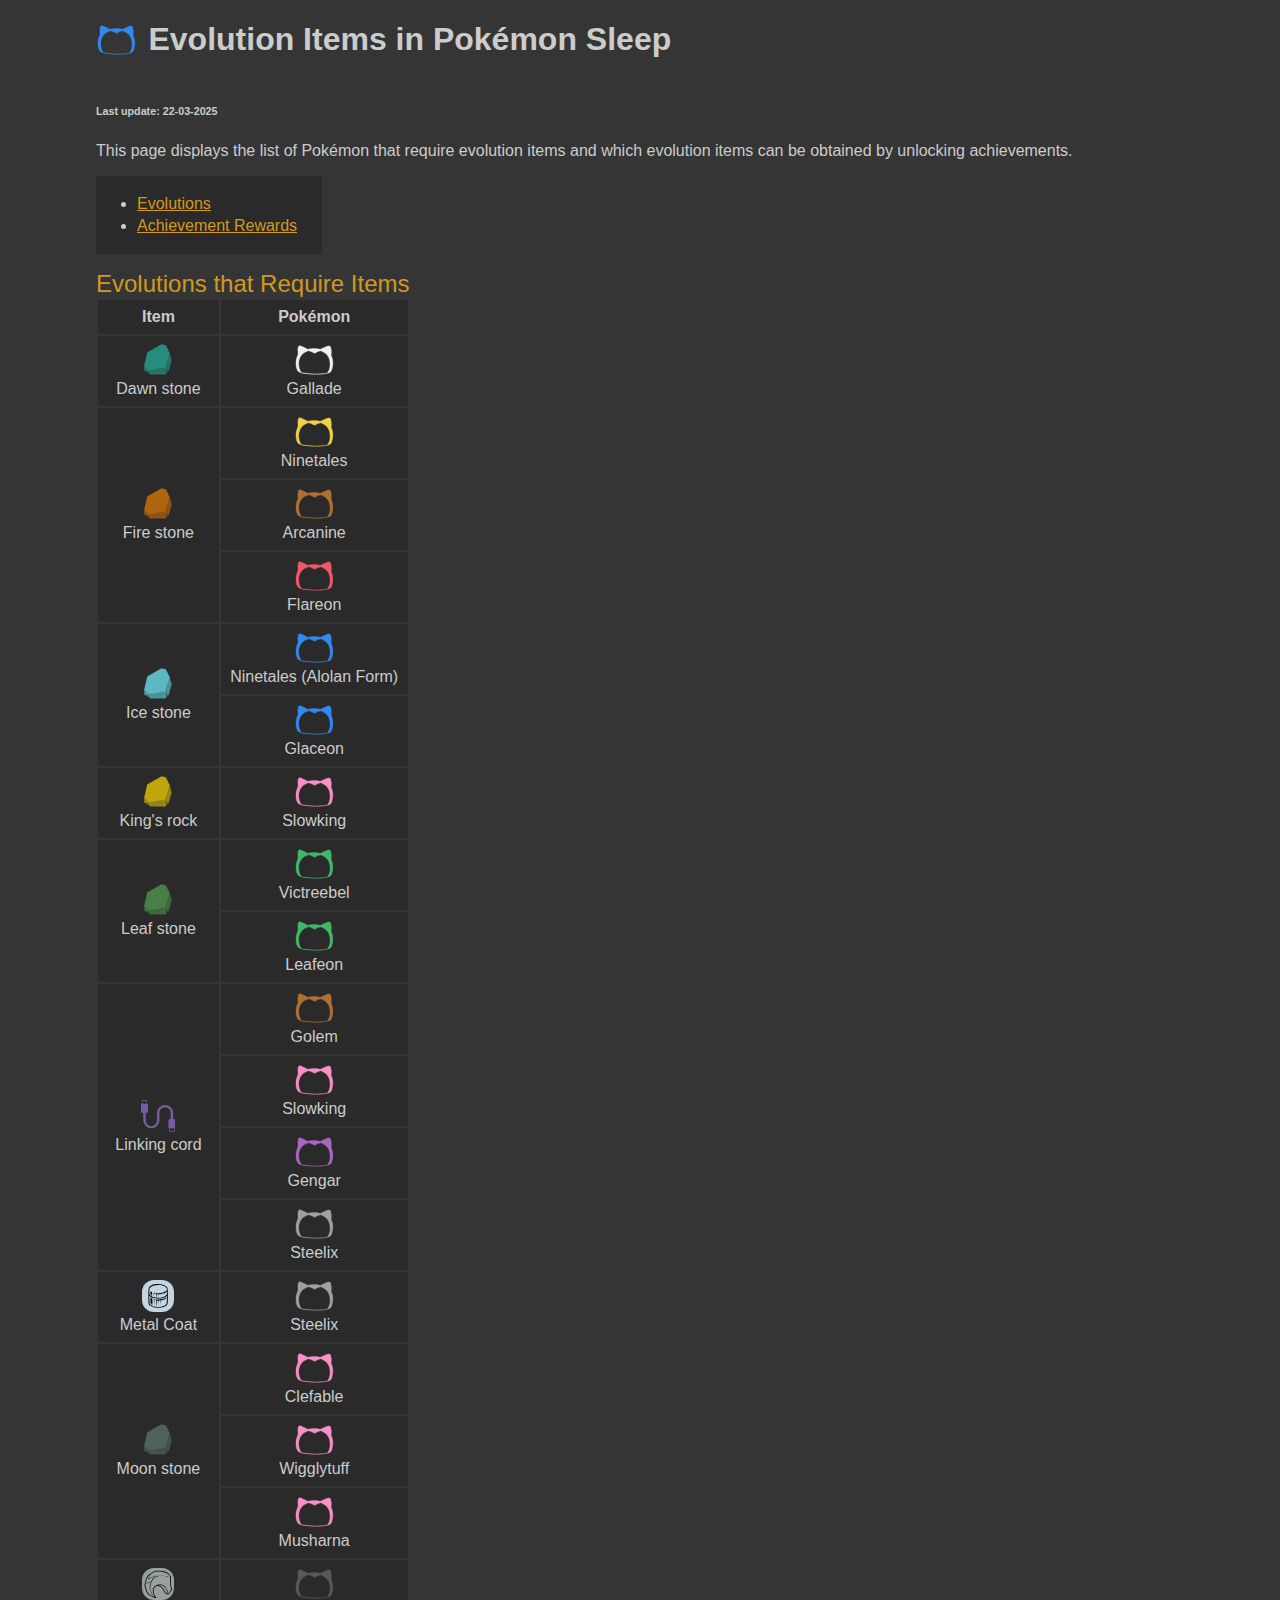
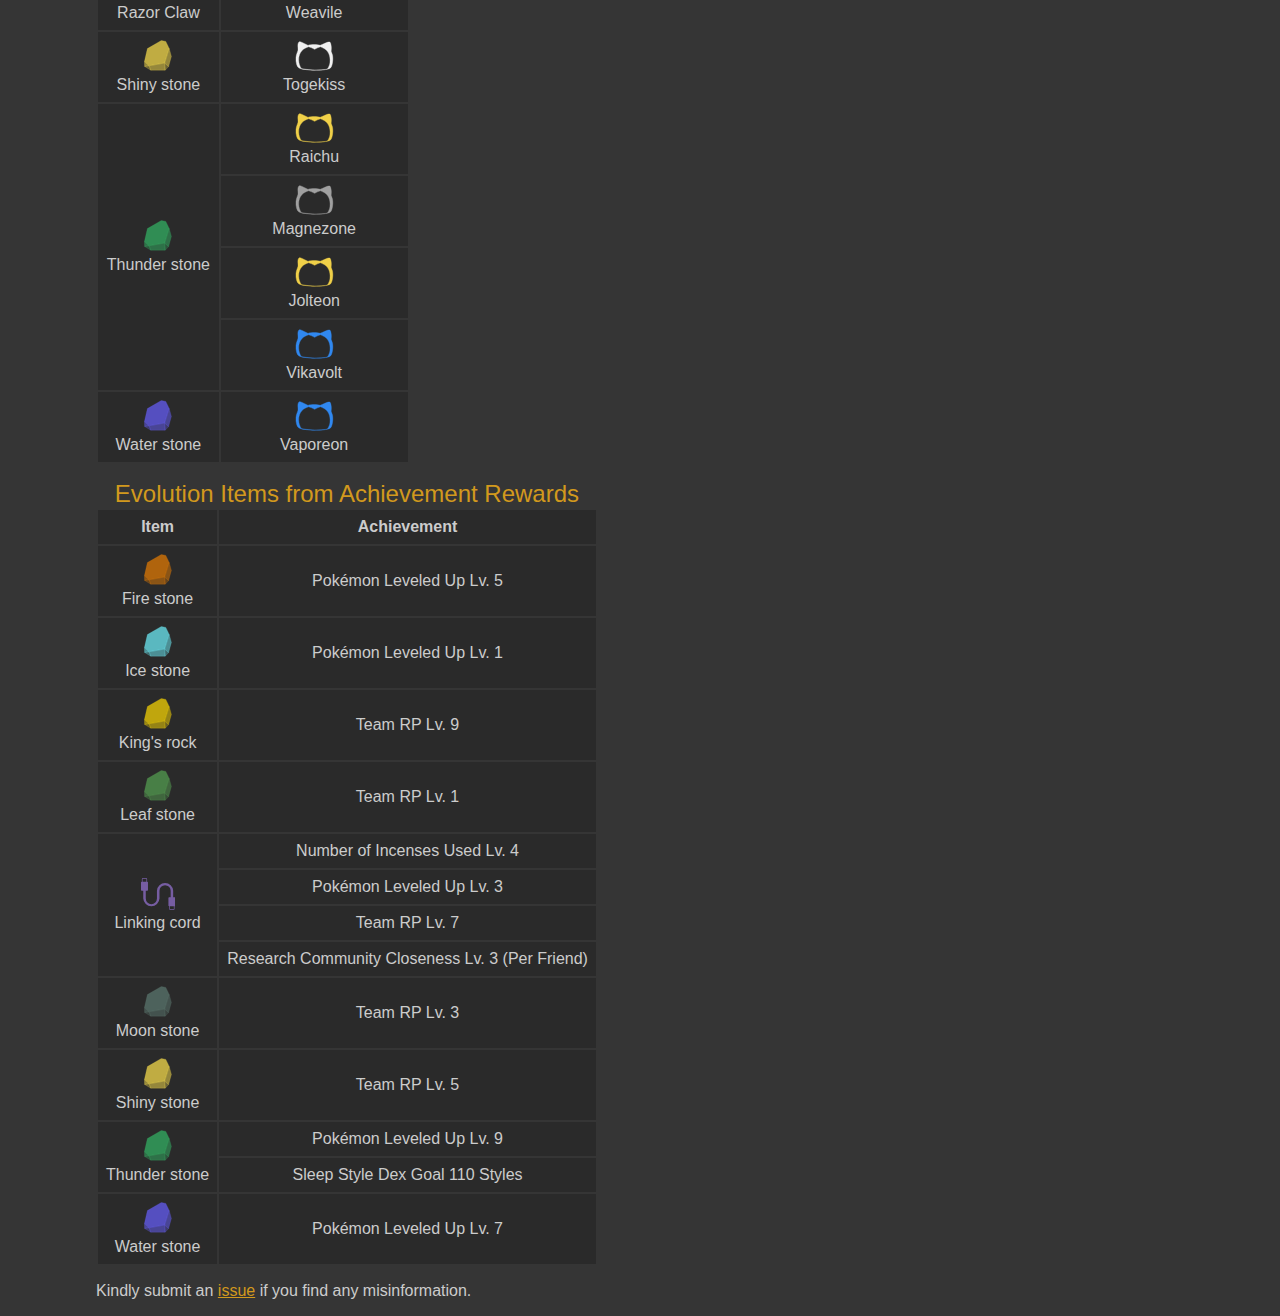
<file: pokemonsleep/evolutionitem.html>
<!DOCTYPE html>
<html lang="en">

<head>
    <title>Evolution Items in Pokémon Sleep</title>
    <link rel="stylesheet" href="../blog.css">
    <link rel="stylesheet" href="./evolutionitem.css">
    <meta name="description"
        content="Evolution items in Pokémon Sleep. List Pokémon in the game that requires evolution items to evolve, and how to obtain them from achievements.">
    <meta name="keywords" content="Pokémon, Sleep, Evolution, Item, Pokemon, Stone, Achievement">
    <link rel="icon" type="image/x-icon" href="./res/fav.png">
</head>

<body>
    <div class="header">
        <a href="/pokemonsleep">
            <div class="header-icon mon bg-blue"></div>
        </a>
        <h1>Evolution Items in Pokémon Sleep</h1>
    </div>
    <h6>Last update: 22-03-2025</h6>
    <p class="intro">
        <span>
            This page displays the list of Pokémon that require evolution items and which evolution items can be
            obtained by unlocking achievements.
        </span>
    </p>
    <div class="table-of-contents">
        <ul>
            <li><a href="#p-evolutions">Evolutions</a></li>
            <li><a href="#p-achievement-rewards">Achievement Rewards</a></li>
        </ul>
    </div>
    <p id="p-evolutions">
    <table>
        <caption>Evolutions that Require Items</caption>
        <tr>
            <th>Item</th>
            <th>Pokémon</th>
        </tr>
        <tr>
            <td>
                <div class="stone filter-dawn-stone"></div>
                <br>
                Dawn stone
            </td>
            <td>
                <div class="mon bg-white"></div><br>Gallade
            </td>
        </tr>
        <tr>
            <td rowspan="3">
                <div class="stone filter-fire-stone"></div>
                <br>
                Fire stone
            </td>
            <td>
                <div class="mon bg-yellow"></div><br>Ninetales
            </td>
        </tr>
        <tr>
            <td>
                <div class="mon bg-brown"></div><br>Arcanine
            </td>
        </tr>
        <tr>
            <td>
                <div class="mon bg-red"></div><br>Flareon
            </td>
        </tr>
        <tr>
            <td rowspan="2">
                <div class="stone filter-ice-stone"></div>
                <br>
                Ice stone
            </td>
            <td>
                <div class="mon bg-blue"></div><br>Ninetales (Alolan Form)
            </td>
        </tr>
        <tr>
            <td>
                <div class="mon bg-blue"></div><br>Glaceon
            </td>
        </tr>
        <tr>
            <td>
                <div class="stone filter-kings-rock"></div>
                <br>
                King&#39;s rock
            </td>
            <td>
                <div class="mon bg-pink"></div><br>Slowking
            </td>
        </tr>
        <tr>
            <td rowspan="2">
                <div class="stone filter-leaf-stone"></div>
                <br>
                Leaf stone
            </td>
            <td>
                <div class="mon bg-green"></div><br>Victreebel
            </td>
        </tr>
        <tr>
            <td>
                <div class="mon bg-green"></div><br>Leafeon
            </td>
        </tr>
        <tr>
            <td rowspan="4">
                <div class="linking-cord"></div>
                <br>
                Linking cord
            </td>
            <td>
                <div class="mon bg-brown"></div><br>Golem
            </td>
        </tr>
        <tr>
            <td>
                <div class="mon bg-pink"></div><br>Slowking
            </td>
        </tr>
        <tr>
            <td>
                <div class="mon bg-purple"></div><br>Gengar
            </td>
        </tr>
        <tr>
            <td>
                <div class="mon bg-gray"></div><br>Steelix
            </td>
        </tr>
        <tr>
            <td>
                <div class="metal-coat"></div>
                <br>
                Metal Coat
            </td>
            <td>
                <div class="mon bg-gray"></div><br>Steelix
            </td>
        </tr>
        <tr>
            <td rowspan="3">
                <div class="stone filter-moon-stone"></div>
                <br>
                Moon stone
            </td>
            <td>
                <div class="mon bg-pink"></div><br>Clefable
            </td>
        </tr>
        <tr>
            <td>
                <div class="mon bg-pink"></div><br>Wigglytuff
            </td>
        </tr>
        <tr>
            <td>
                <div class="mon bg-pink"></div><br>Musharna
            </td>
        </tr>
        <tr>
            <td>
                <div class="razor-claw"></div>
                <br>
                Razor Claw
            </td>
            <td>
                <div class="mon bg-black"></div><br>Weavile
            </td>
        </tr>
        <tr>
            <td>
                <div class="stone filter-shiny-stone"></div>
                <br>
                Shiny stone
            </td>
            <td>
                <div class="mon bg-white"></div><br>Togekiss
            </td>
        </tr>
        <tr>
            <td rowspan="4">
                <div class="stone filter-thunder-stone"></div>
                <br>
                Thunder stone
            </td>
            <td>
                <div class="mon bg-yellow"></div><br>Raichu
            </td>
        </tr>
        <tr>
            <td>
                <div class="mon bg-gray"></div><br>Magnezone
            </td>
        </tr>
        <tr>
            <td>
                <div class="mon bg-yellow"></div><br>Jolteon
            </td>
        </tr>
        <tr>
            <td>
                <div class="mon bg-blue"></div><br>Vikavolt
            </td>
        </tr>
        <tr>
            <td>
                <div class="stone filter-water-stone"></div>
                <br>
                Water stone
            </td>
            <td>
                <div class="mon bg-blue"></div><br>Vaporeon
            </td>
        </tr>
    </table>
    </p>
    <p id="p-achievement-rewards">
    <table>
        <caption>Evolution Items from Achievement Rewards</caption>
        <tr>
            <th>Item</th>
            <th>Achievement</th>
        </tr>
        <tr>
            <td>
                <div class="stone filter-fire-stone"></div>
                <br>
                Fire stone
            </td>
            <td>
                Pokémon Leveled Up Lv. 5
            </td>
        </tr>
        <tr>
            <td>
                <div class="stone filter-ice-stone"></div>
                <br>
                Ice stone
            </td>
            <td>
                Pokémon Leveled Up Lv. 1
            </td>
        </tr>
        <tr>
            <td>
                <div class="stone filter-kings-rock"></div>
                <br>
                King&#39;s rock
            </td>
            <td>
                Team RP Lv. 9
            </td>
        </tr>
        <tr>
            <td>
                <div class="stone filter-leaf-stone"></div>
                <br>
                Leaf stone
            </td>
            <td>
                Team RP Lv. 1
            </td>
        </tr>
        <tr>
            <td rowspan="4">
                <div class="linking-cord"></div>
                <br>
                Linking cord
            </td>
            <td>
                Number of Incenses Used Lv. 4
            </td>
        </tr>
        <tr>
            <td>
                Pokémon Leveled Up Lv. 3
            </td>
        </tr>
        <tr>
            <td>
                Team RP Lv. 7
            </td>
        </tr>
        <tr>
            <td>
                Research Community Closeness Lv. 3 (Per Friend)
            </td>
        </tr>
        <tr>
            <td>
                <div class="stone filter-moon-stone"></div>
                <br>
                Moon stone
            </td>
            <td>
                Team RP Lv. 3
            </td>
        </tr>
        <tr>
            <td>
                <div class="stone filter-shiny-stone"></div>
                <br>
                Shiny stone
            </td>
            <td>
                Team RP Lv. 5
            </td>
        </tr>
        <tr>
            <td rowspan="2">
                <div class="stone filter-thunder-stone"></div>
                <br>
                Thunder stone
            </td>
            <td>
                Pokémon Leveled Up Lv. 9
            </td>
        </tr>
        <tr>
            <td>
                Sleep Style Dex Goal 110 Styles
            </td>
        </tr>
        <tr>
            <td>
                <div class="stone filter-water-stone"></div>
                <br>
                Water stone
            </td>
            <td>
                Pokémon Leveled Up Lv. 7
            </td>
        </tr>
    </table>
    </p>
    <p class="outro">
        <span>
            Kindly submit an
            <a href="https://github.com/mckingho/mckingho.github.io/issues">issue</a>
            if you find any misinformation.
        </span>
    </p>
</body>

</html>
</file>
<file: blog.css>
* {
    background-color: #353535;
    color: #CCCCCC;
    font-family: arial, sans-serif;
}

body {
    display: block;
    margin: 8px;
}

@media only screen and (min-width: 768px) {
    body {
        width: 85%;
        margin: auto;
    }
}

body a {
    color: #D2991D;
}

body .header .header-icon {
    margin-right: 8px;
}

body .header h1,
.header .header-icon {
    display: inline-block;
    vertical-align: middle;
}

body .header a {
    text-decoration: none;
}

body .table-of-contents {
    background-color: #2A2A2A;
    border: 1px solid #2A2A2A;
    width: fit-content;
}

body .table-of-contents ul {
    padding-right: 24px;
}

body .table-of-contents li {
    padding-top: 2px;
    padding-bottom: 2px;
}

body .table-of-contents ul,
body .table-of-contents li,
body .table-of-contents a {
    background-color: #2A2A2A;
}

body table {
    white-space: nowrap;
}

body table caption {
    color: #D2991D;
    font-size: 24px;
    white-space: nowrap;
}

body table td,
body table th {
    background-color: #2A2A2A;
    padding: 8px;
}
</file>
<file: pokemonsleep/index.css>
#side-image {
    position: absolute;
    bottom: 24px;
    right: 24px;
}

.mon {
    width: 120px;
    height: 96px;
    margin: auto;
    display: inline-block;
    -webkit-mask-image: url(./res/mon.svg);
    mask-image: url(./res/mon.svg);
    -webkit-mask-size: 100%;
    mask-size: 100%;
    -webkit-mask-repeat: no-repeat;
    mask-repeat: no-repeat;
}

.bg-blue {
    background-color: #3088F0;
}
</file>
<file: pokemonsleep/cooking.css>
* {
    font-family: arial, sans-serif;
}

body {
    background-color: #2A2A2A;
    margin: 0;
}

@media only screen and (min-width: 768px) {
    body {
        width: 50%;
        margin: 0 auto;
    }
}

#main-container {
    background-color: #CCCCCC;
    padding: 4px 16px 0 16px;
}

#main-title {
    color: #F4F4F4;
    font-weight: bold;
    width: fit-content;
    height: fit-content;
    padding: 2px;
    background: #D2991D;
    border-radius: 4px;
    border-width: 1px;
    border-color: #9D7316;
    border-style: solid;
    box-shadow: 0 2px #A3A3A3;
    transform: skew(-16deg);
    -o-transform: skew(-16deg);
    -moz-transform: skew(-16deg);
    -webkit-transform: skew(-16deg);
    margin-bottom: 16px;
}

#main-title-content {
    transform: skew(16deg);
    -o-transform: skew(16deg);
    -moz-transform: skew(16deg);
    -webkit-transform: skew(16deg);
}

#ingredients-title {
    color: #2A2A2A;
    font-size: 24px;
    margin-bottom: 16px;
}

#ingredients-summary {
    color: #2A2A2A;
    position: sticky;
    top: 4px;
    z-index: 1;
    background-color: #CCCCCC;
    border-radius: 8px;
    border-width: 1px;
    border-color: #9D7316;
    border-style: solid;
    padding: 4px 16px 4px 16px;
    margin-bottom: 16px;
}

#ingredients-summary:empty {
    display: none;
}

#ingredients-total-no {
    color: #F4F4F4;
    background: #D2991D;
    font-size: 16px;
    border-radius: 16px;
    padding: 1px 16px 1px 16px;
}

#ingredients-toggle {
    color: #9D7316;
    font-size: 16px;
    font-family: monospace;
    cursor: pointer;
}

#ingredients-reset {
    font-size: 16px;
    float: right;
    border-radius: 16px;
    border-width: 1px;
    border-color: #9D7316;
    border-style: solid;
    padding: 4px 16px 4px 16px;
    box-shadow: 0 2px #A3A3A3;
    cursor: pointer;
}

#ingredients-container {
    display: flex;
    flex-flow: row wrap;
    justify-content: space-evenly;
    max-width: 720px;
    margin-top: auto;
    margin-bottom: 16px;
    margin-right: auto;
    margin-left: auto;
}

.cls-ingr {
    flex-basis: 30%;
    aspect-ratio: 1 / 1;
    min-height: 100px;
    border-radius: 8px;
    border-width: 1px;
    border-color: #9D7316;
    border-style: solid;
    margin-bottom: 16px;
    position: relative;
    cursor: pointer;
    display: flex;
    flex-flow: column;
}

.cls-ingr-display {
    flex: 3;
}

.cls-select-ingr-box {
    display: flex;
    flex-direction: row-reverse;
}

.cls-select-btn {
    flex-basis: 25%;
    border-width: 0 0 1px 1px;
    border-color: #9D7316;
    border-style: solid;
    text-align: center;
    padding: 1px 0 1px 0;
    color: #2A2A2A;
}

.cls-select-btn-corner {
    border-radius: 0 0 0 8px;
}

.cls-ingr-img {
    text-align: center;
    background-repeat: no-repeat;
    background-position: center;
    height: 75%;
    position: relative;
}

.cls-ingr-no {
    color: #2A2A2A;
    font-weight: bold;
    position: absolute;
    bottom: 0;
    right: 0;
    padding-right: 2px;
    padding-bottom: 2px;
}

.cls-ingr-name {
    flex: 1;
    text-align: center;
    color: #2A2A2A;
    border-width: 1px 0 0 0;
    border-radius: 0 0 8px 8px;
    border-color: #9D7316;
    border-style: solid;
    background-color: #D2991D;
}

.cls-ingr-name-margin {
    height: 2px;
}

#ingr-img-leek {
    background-image: url(./res/ingredients/leek.svg);
}

#ingr-img-mushroom {
    background-image: url(./res/ingredients/mushroom.svg);
}

#ingr-img-egg {
    background-image: url(./res/ingredients/egg.svg);
}

#ingr-img-potato {
    background-image: url(./res/ingredients/potato.svg);
}

#ingr-img-apple {
    background-image: url(./res/ingredients/apple.svg);
}

#ingr-img-herb {
    background-image: url(./res/ingredients/herb.svg);
}

#ingr-img-sausage {
    background-image: url(./res/ingredients/sausage.svg);
}

#ingr-img-milk {
    background-image: url(./res/ingredients/milk.svg);
}

#ingr-img-honey {
    background-image: url(./res/ingredients/honey.svg);
}

#ingr-img-oil {
    background-image: url(./res/ingredients/oil.svg);
}

#ingr-img-ginger {
    background-image: url(./res/ingredients/ginger.svg);
}

#ingr-img-tomato {
    background-image: url(./res/ingredients/tomato.svg);
}

#ingr-img-cacao {
    background-image: url(./res/ingredients/cacao.svg);
}

#ingr-img-tail {
    background-image: url(./res/ingredients/tail.svg);
}

#ingr-img-soybeans {
    background-image: url(./res/ingredients/soybeans.svg);
}

#ingr-img-corn {
    background-image: url(./res/ingredients/corn.svg);
}

#ingr-img-coffee {
    background-image: url(./res/ingredients/coffee.svg);
}

#dishes-title {
    color: #2A2A2A;
    font-size: 24px;
    margin-bottom: 16px;
}

#dishes-toolbar {
    margin-bottom: 16px;
}

#dishes-ignore-count-toggle {
    color: #9D7316;
    font-size: 16px;
    font-family: monospace;
    cursor: pointer;
}

#dishes-ignore-count-toggle::after {
    content: "Ignore Count"
}

#dish-types-container {
    display: flex;
    margin-bottom: 16px;
    min-height: 54px;
}

.cls-hide-dish-container {
    display: none;
}

.cls-dish-type {
    flex: 1;
    color: #616161;
    text-align: center;
    border-radius: 8px 8px 0 0;
    border-width: 1px;
    border-color: #9D7316;
    border-style: solid;
    padding: 18px 0 1px 0;
    background-color: #CCCCCC;
    cursor: pointer;
}

.cls-dish-type-selected {
    color: #2A2A2A;
    background-color: #D2991D;
}

#dish-recipes-container {
    margin-bottom: 16px;
}

.cls-dish-recipe {
    border-radius: 8px;
    border-width: 1px;
    border-color: #9D7316;
    border-style: solid;
    margin-bottom: 8px;
    min-height: 60px;
    box-shadow: 0 2px #A3A3A3;
    background: linear-gradient(90deg, #898989 46px, rgba(0, 0, 0, 0) 46px);
}

.cls-dish-recipe-ready {
    background: linear-gradient(90deg, #D2991D 46px, rgba(0, 0, 0, 0) 46px);
}

.cls-dish-recipe-ready-close {
    background: linear-gradient(90deg, #AE9154 46px, rgba(0, 0, 0, 0) 46px);
}

.cls-dish-power {
    color: #F4F4F4;
    float: right;
    background-color: #898989;
    padding: 1px 8px 1px 8px;
    border-radius: 0 8px 0 8px;
}

.cls-dish-name {
    color: #2A2A2A;
    padding-top: 8px;
    padding-left: 54px;
    margin-bottom: 8px;
}

.cls-dish-ingr {
    color: #2A2A2A;
    font-size: 12px;
    padding-left: 54px;
    margin-bottom: 8px;
}

.cls-dish-power-ready {
    background-color: #D2991D;
}

.cls-dish-power-ready-close {
    background-color: #AE9154;
}

.cls-lack-ingr {
    color: #AF0000;
}

#custom-footer {
    height: 4px;
}

#home-icon {
    float: right;
}

.mon {
    width: 30px;
    height: 24px;
    margin: auto;
    display: inline-block;
    -webkit-mask-image: url(./res/mon.svg);
    mask-image: url(./res/mon.svg);
    -webkit-mask-size: 100%;
    mask-size: 100%;
    -webkit-mask-repeat: no-repeat;
    mask-repeat: no-repeat;
}

.bg-blue {
    background-color: #3088F0;
}
</file>
<file: pokemonsleep/evolutionitem.css>
table td {
    text-align: center;
}

.stone {
    width: 28px;
    height: 32px;
    display: inline-block;
    background: url(./res/stone.svg);
    background-size: cover;
}

.linking-cord {
    width: 34px;
    height: 32px;
    display: inline-block;
    background: url(./res/linkingcord.svg);
    background-size: cover;
    /* #765DA2 */
    filter: invert(42%) sepia(12%) saturate(1832%) hue-rotate(220deg) brightness(92%) contrast(90%);
}

.metal-coat {
    width: 32px;
    height: 32px;
    display: inline-block;
    background: url(./res/metalcoat.svg) #c4d4e0;
    background-size: cover;
    border-radius: 12px;
}

.razor-claw {
    width: 32px;
    height: 32px;
    display: inline-block;
    background: url(./res/razorclaw.svg) #97a09d;
    background-size: cover;
    border-radius: 12px;
}

/* filters that turns black color to target color */
/* credit: calculation at https://codepen.io/sosuke/pen/Pjoqqp */
.filter-dawn-stone {
    /* #25B6A0 */
    filter: invert(58%) sepia(60%) saturate(517%) hue-rotate(121deg) brightness(92%) contrast(88%);
}

.filter-fire-stone {
    /* #EA7E02 */
    filter: invert(71%) sepia(55%) saturate(6146%) hue-rotate(5deg) brightness(95%) contrast(103%);
}

.filter-ice-stone {
    /* #6DF5FF */
    filter: invert(80%) sepia(17%) saturate(1330%) hue-rotate(151deg) brightness(105%) contrast(103%);
}

.filter-kings-rock {
    /* #FFD700 */
    filter: invert(76%) sepia(96%) saturate(1872%) hue-rotate(1deg) brightness(103%) contrast(106%);
}

.filter-leaf-stone {
    /* #54A251 */
    filter: invert(56%) sepia(55%) saturate(427%) hue-rotate(69deg) brightness(89%) contrast(87%);
}

.filter-linking-cord {
    /* #545454 */
    filter: invert(32%) sepia(0%) saturate(1876%) hue-rotate(135deg) brightness(95%) contrast(86%);
}

.filter-metal-coat {
    /* #C6D3CF */
    filter: invert(99%) sepia(9%) saturate(460%) hue-rotate(79deg) brightness(82%) contrast(102%);
}

.filter-moon-stone {
    /* #5C7A71 */
    filter: invert(46%) sepia(21%) saturate(343%) hue-rotate(111deg) brightness(93%) contrast(93%);
}

.filter-oval-stone {
    /* #D4E1EA */
    filter: invert(95%) sepia(3%) saturate(1474%) hue-rotate(175deg) brightness(96%) contrast(91%);
}

.filter-shiny-stone {
    /* #FEE54D */
    filter: invert(69%) sepia(100%) saturate(284%) hue-rotate(3deg) brightness(107%) contrast(103%);
}

.filter-thunder-stone {
    /* #33B765 */
    filter: invert(58%) sepia(38%) saturate(710%) hue-rotate(90deg) brightness(94%) contrast(94%);
}

.filter-water-stone {
    /* #6A60FE */
    filter: invert(43%) sepia(96%) saturate(3602%) hue-rotate(228deg) brightness(98%) contrast(108%);
}

.mon {
    width: 40px;
    height: 32px;
    margin: auto;
    display: inline-block;
    -webkit-mask-image: url(./res/mon.svg);
    mask-image: url(./res/mon.svg);
    -webkit-mask-size: 100%;
    mask-size: 100%;
    -webkit-mask-repeat: no-repeat;
    mask-repeat: no-repeat;
}

/* dex color */
.bg-red {
    background-color: #F05868;
}

.bg-blue {
    background-color: #3088F0;
}

.bg-yellow {
    background-color: #F0D048;
}

.bg-green {
    background-color: #40B868;
}

.bg-black {
    background-color: #585858;
}

.bg-brown {
    background-color: #B07030;
}

.bg-purple {
    background-color: #A868C0;
}

.bg-gray {
    background-color: #A0A0A0;
}

.bg-white {
    background-color: #F0F0F0;
}

.bg-pink {
    background-color: #F890C8;
}
</file>
